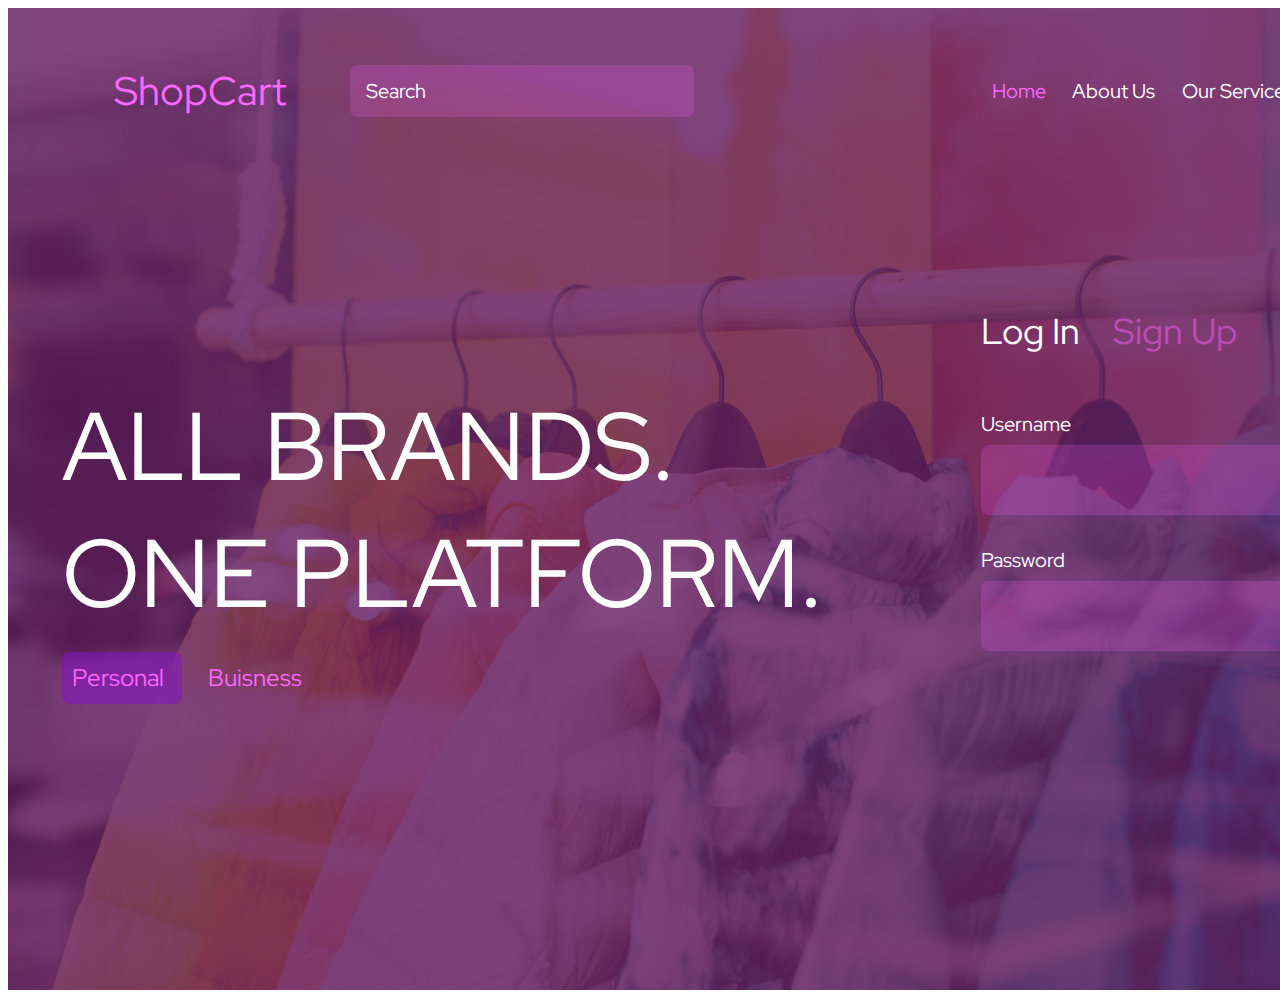
<file: index.html>
<html>
    <head>
        <title>Ass1</title>

        <link href="https://fonts.googleapis.com/css?family=Red+Hat Display&display=swap" rel="stylesheet">
        <link rel="stylesheet" href="styles.css">
    </head>
    
    <body>
        <div class = im>
            <div  class = "bgC"></div>
            <div class = tBar>
                
                <span  class = "logo">ShopCart</span>

                <div class = sBarAllign>
                    <span  class = "searchBar">Search</span>
                </div>

                <div class = buttonAllign>

                    <span  class = "hButton">Home</span>
                    <span  class = "aButton">About Us</span>
                    <span  class = "servButton">Our Services</span>
                    <span  class = "cButton">Contact</span>

                </div>
            </div>
            <div class = pageAllignment>

                <div class = taglineAllign>
                    <span  class = "tagline">ALL BRANDS.
                    ONE PLATFORM.</span>

                    <div class = accAllign>
                        <div class = accPColor>
                            <span  class = "accountP">Personal</span>
                        </div>

                        <div class = accBColor>
                            <span  class = "accountB">Buisness</span>
                        </div>
                        
                    </div>
                </div>
                <div class = logAllign>

                    <span  class = "login">Log In</span>
                    <span  class = "signup">Sign Up</span>
                    
                    <div class = usernameAllign>

                        <span  class = "uName">Username</span>
                        <div  class = "logDetailBox"></div>

                        <div class = passAllign>
                            <span  class = "pass">Password</span>
                            <div  class = "logDetailBox"></div>

                            <span  class = "fPass">Forgot Password?</span>
                        </div>

                        <div class = loginButtonAllign>
                            <span  class = "loginButton">Log In</span>
                        </div>
                    </div>
                </div>
            </div>
        </div>
    </body>
</html>
</file>
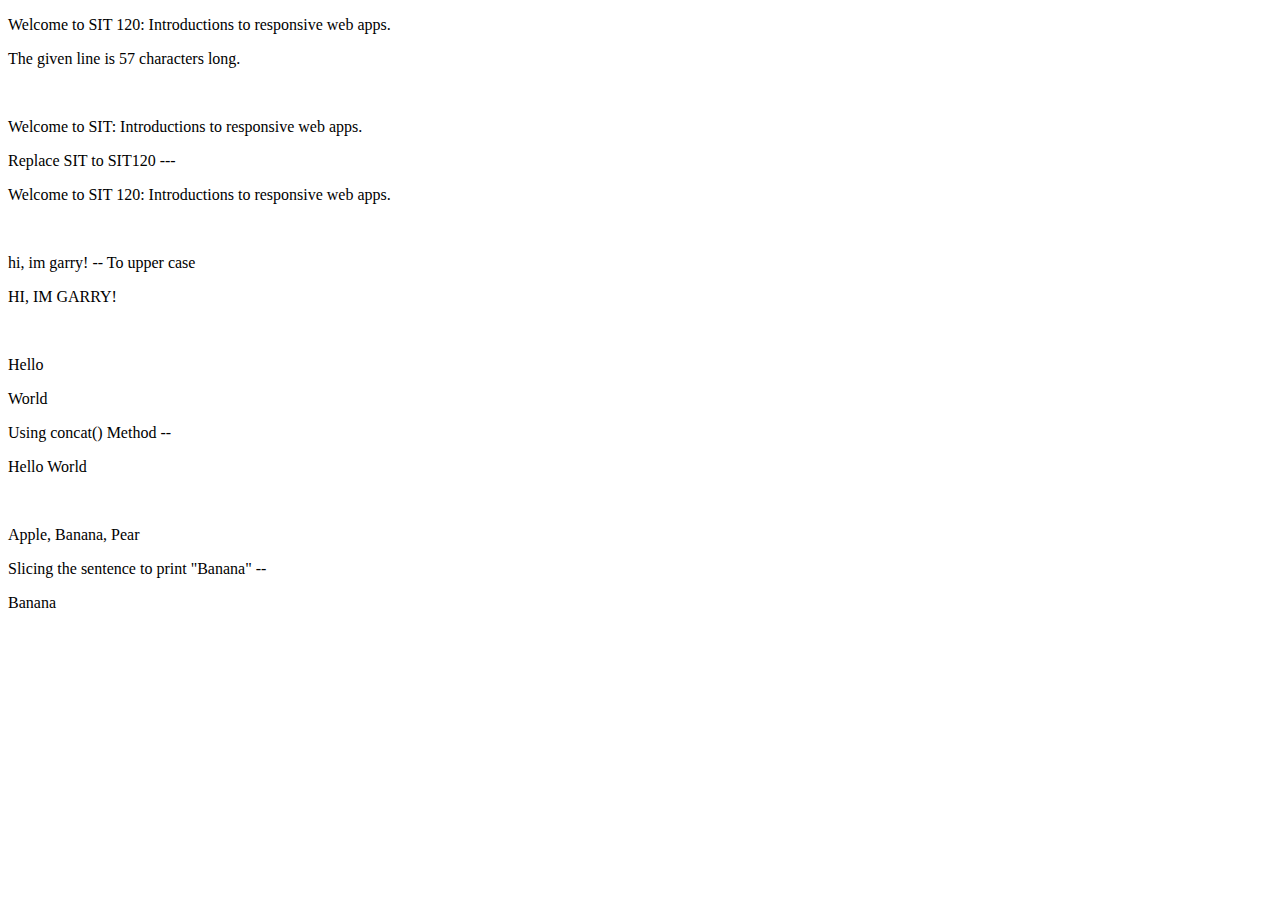
<file: Week 3/task1.html>
<!DOCTYPE html>
<html>

<head>
    <script>
        function length() {
            let text_length = document.getElementById("p").innerHTML.length;
            document.getElementById("output").innerHTML = "The given line is " + text_length + " characters long."
        }
        function replace() {
            let text = document.getElementById("a").innerHTML;
            document.getElementById("a").innerHTML = text.replace("SIT","SIT 120");
        }
        function toUpperCase() {
            let text = document.getElementById("b").innerHTML;
            document.getElementById("b").innerHTML = text.toUpperCase();
        }
        function concat(){
            let text1 = document.getElementById("c").innerHTML;
            let text2 = document.getElementById("d").innerHTML;
            let text3 = text1.concat(" ",text2);
            document.getElementById("text3").innerHTML = text3;
        }
        function slice(s) {
            let str = document.getElementById("s").innerHTML
            document.getElementById("o").innerHTML = str.slice(7,13);    
        }

    </script>
</head>

<body>
    <p id="p">Welcome to SIT 120: Introductions to responsive web apps.</p>
    <p id="output"></p>
    <script>
        length()
    </script>

    <br>

    <p>Welcome to SIT: Introductions to responsive web apps.</p>
    <p> Replace SIT to SIT120 --- </p>
    <p id="a">Welcome to SIT: Introductions to responsive web apps.</p>
    <p id="output"></p>
    <script>
        replace()
    </script>

    <br> 

    <p>hi, im garry! -- To upper case</p>
    <p id="b">HI, im garry!</p>
    <script>
        toUpperCase()
    </script>

    <br>
    <p id="c"> Hello</p>
    <p id="d"> World</p>
    <p> Using concat() Method -- </p>
    <p id="text3"></p>
    <script>
        concat()
    </script>
    
     <br>
     <p id="s">Apple, Banana, Pear</p>
     <p> Slicing the sentence to print "Banana" --</p>
     <p id="o"></p>
     <script>
        slice(s)
     </script> 

</body>

</html>
</file>
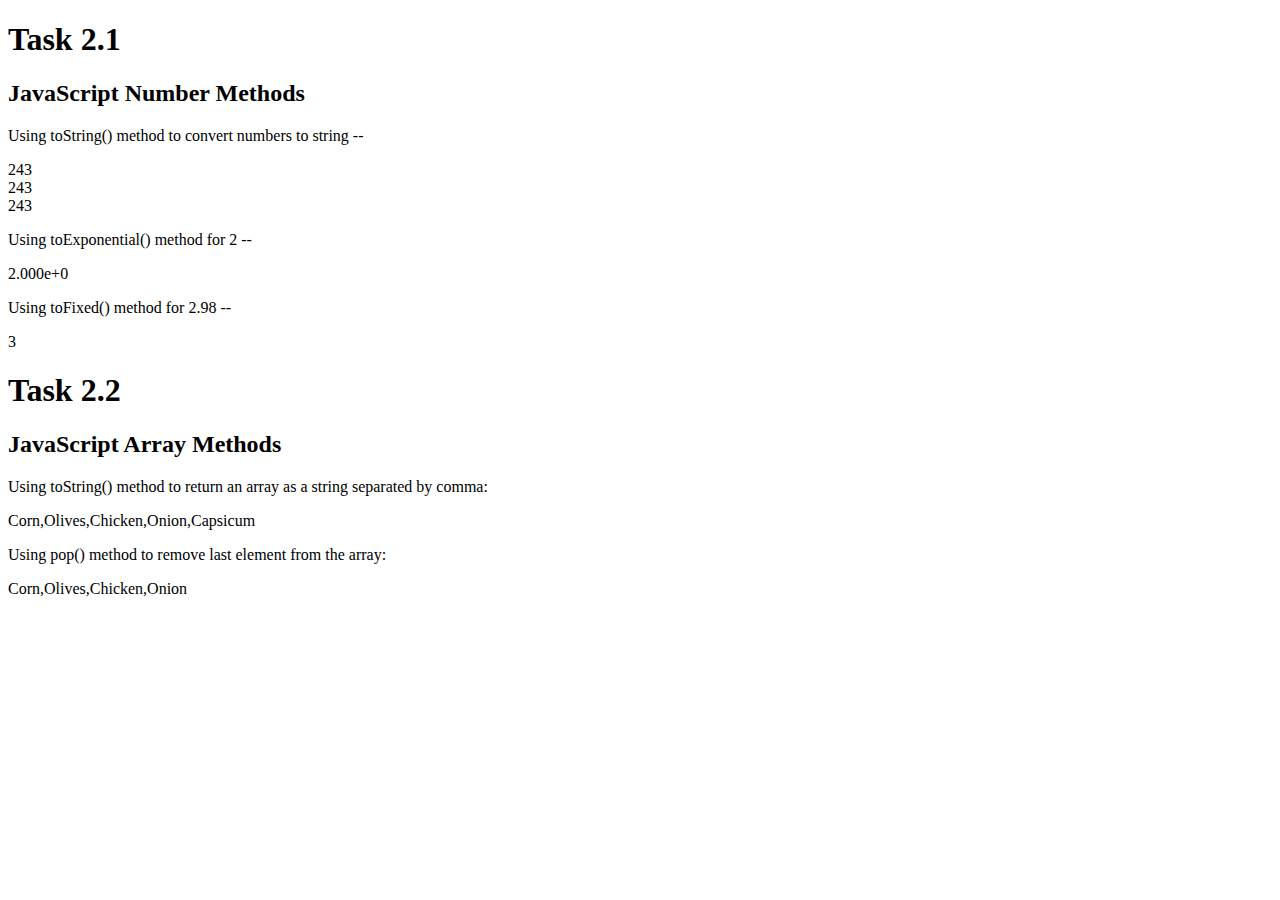
<file: Week 3/task2.html>
<!DOCTYPE html>
<html>

<body>
    <h1>Task 2.1</h1>
    <h2>JavaScript Number Methods</h2>

    <p>Using toString() method to convert numbers to string -- </p>
    <p id="demo"></p>
    <script>
        let x = 243;
        document.getElementById("demo").innerHTML = x.toString() + "<br>" + (243).toString() + "<br>" + (200 + 43).toString();
    </script>

    <p>Using toExponential() method for 2 --</p>
    <p id="p"></p>
    <script>
        let y = 2;
        document.getElementById("p").innerHTML = y.toExponential(3);
    </script>

    <p>Using toFixed() method for 2.98 --</p>
    <p id="z"></p>
    <script>
        let a = 2.98;
        document.getElementById("z").innerHTML = a.toFixed();
    </script>

    <h1>Task 2.2</h1>
    <h2>JavaScript Array Methods</h2>

    <p>Using toString() method to return an array as a string separated by comma:</p>
    <p id="d"></p>
    <script>
        const pizza = ["Corn", "Olives", "Chicken", "Onion", "Capsicum"];
        document.getElementById("d").innerHTML = pizza.toString();
    </script>

    <p>Using pop() method to remove last element from the array:</p>
    <p id="m"></p>
    <script>
        const piz = ["Corn", "Olives", "Chicken", "Onion", "Capsicum"];
        piz.pop();
        document.getElementById("m").innerHTML = piz;
    </script>
</body>

</html>
</file>
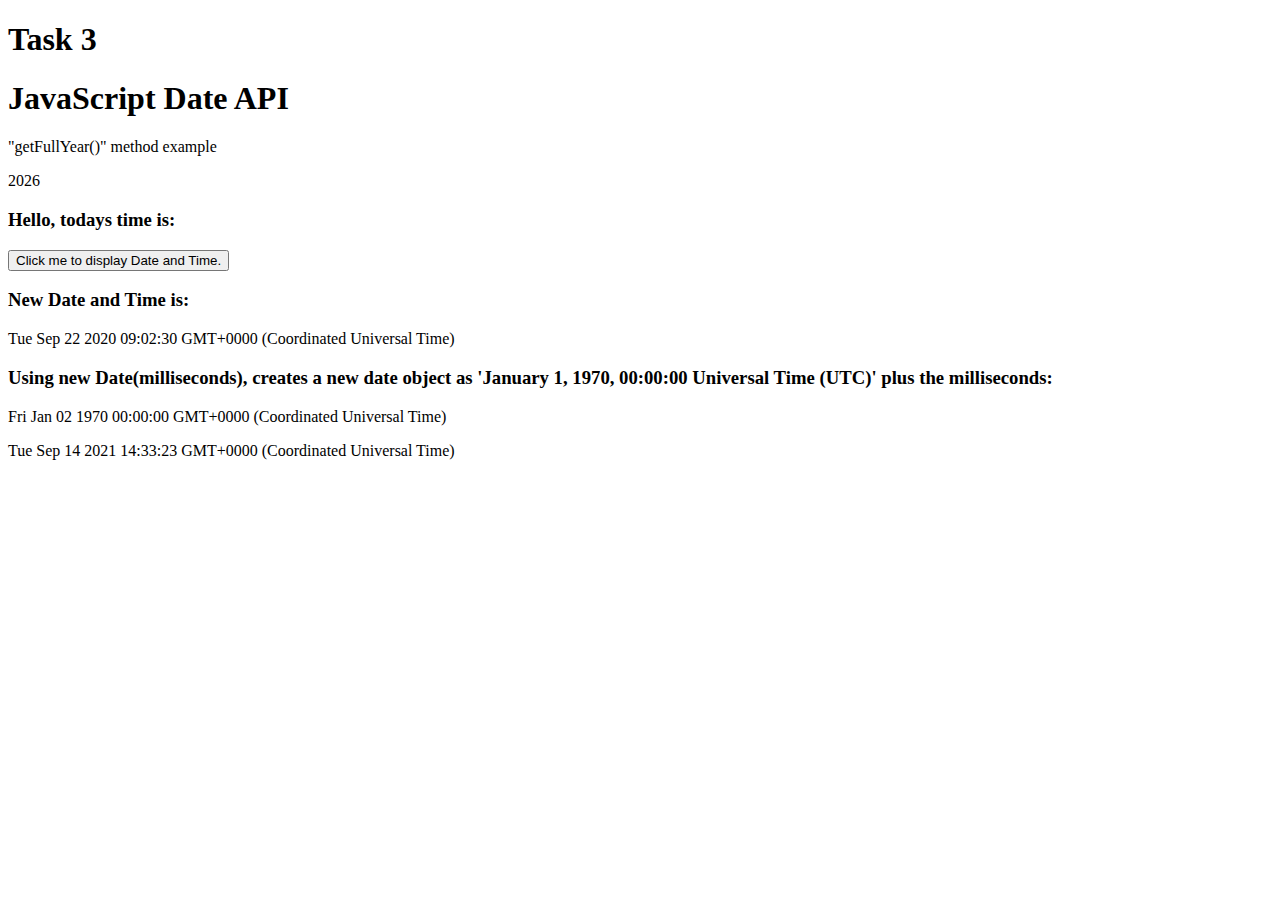
<file: Week 3/task3.html>
<!DOCTYPE html>
<html>

<body>
    <h1>Task 3</h1>
    <h1>JavaScript Date API</h1>
    <p>"getFullYear()" method example</p>
    <p id="demo"></p>
    <script>
        const d = new Date();
        document.getElementById("demo").innerHTML = d.getFullYear();
    </script>

    <h3>Hello, todays time is:</h3>

    <button type="button"
        onclick="document.getElementById('time').innerHTML = Date()">
        Click me to display Date and Time.</button>

    <p id="time"></p>

    <h3> New Date and Time is:</h3>
    <p id="newtime"></p>
    <script>
        const dd = new Date(2020, 08, 22, 09, 02, 30, 0);
        document.getElementById("newtime").innerHTML = dd;
    </script>
    
    <h3>Using new Date(milliseconds), creates a new date object as 'January 1, 1970, 
        00:00:00 Universal Time (UTC)' plus the milliseconds:</h3>
    <p id="do"></p>
    <script>
        const a = new Date(86400000);
        document.getElementById("do").innerHTML = a;
    </script>

    <p id="dis"></p>
    <script>
        const x = new Date();
        x.setFullYear(2021, 8, 14);
        document.getElementById("dis").innerHTML = x;
    </script>
    
</body>
</html>
</file>
<file: styles.css>
.im { 
	width:1512px;
	height:982px;

	background-image:url(images/fashion.png);
	background-size:cover;
}
.bgC { 
	background-color:rgba(101, 29, 98, 0.8);
	width:1512px;
	height:982px;

	left:0px;
	top:0px;
}
.tBar { 
	position:absolute;
	left:114px;
	top:64px;
}
.logo { 
	color:rgba(252, 103, 255, 1);
	width:188px;
	height:53px;

	left:0px;
	top:0px;
	font-family:Red Hat Display;
	text-align:left;
	font-size:40px;
	letter-spacing:0;
}
.sBarAllign { 
	background-color:rgba(252, 93, 255, 0.2);
	width:344px;
	height:52px;
	position:absolute;
	left:236px;
	top:0.5px;
	border-top-left-radius:8px;
	border-top-right-radius:8px;
	border-bottom-left-radius:8px;
	border-bottom-right-radius:8px;
}
.searchBar { 
	color:rgba(255, 255, 255, 1);
	width:62px;
	height:26px;
	position:absolute;
	left:16px;
	top:13px;
	font-family:Red Hat Display;
	text-align:left;
	font-size:20px;
	letter-spacing:0;
}
.buttonAllign { 
	width:406px;
	height:26px;
	position:absolute;
	left:878px;
	top:13.5px;
}
.hButton { 
	color:rgba(252, 102, 255, 1);
	width:56px;
	height:26px;
	position:absolute;
	left:0px;
	top:0px;
	font-family:Red Hat Display;
	text-align:left;
	font-size:20px;
	letter-spacing:0;
}
.aButton { 
	color:rgba(255, 255, 255, 1);
	width:86px;
	height:26px;
	position:absolute;
	left:80px;
	top:0px;
	font-family:Red Hat Display;
	text-align:left;
	font-size:20px;
	letter-spacing:0;
}
.servButton { 
	color:rgba(255, 255, 255, 1);
	width:117px;
	height:26px;
	position:absolute;
	left:190px;
	top:0px;
	font-family:Red Hat Display;
	text-align:left;
	font-size:20px;
	letter-spacing:0;
}
.cButton { 
	color:rgba(255, 255, 255, 1);
	width:75px;
	height:26px;
	position:absolute;
	left:331px;
	top:0px;
	font-family:Red Hat Display;
	text-align:left;
	font-size:20px;
	letter-spacing:0;
}
.pageAllignment { 
	width:1363px;
	height:471px;
	position:absolute;
	left:62px;
	top:307px;
}
.taglineAllign { 
	width:799px;
	height:322px;
	position:absolute;
	left:0px;
	top:74.5px;
}
.tagline { 
	color:rgba(255, 255, 255, 1);
	width:799px;
	height:254px;
	position:absolute;
	left:0px;
	top:0px;
	font-family:Red Hat Display;
	text-align:left;
	font-size:96px;
	letter-spacing:0;
}
.accAllign { 
	width:257px;
	height:52px;
	position:absolute;
	left:0px;
	top:270px;
}
.accPColor { 
	background-color:rgba(131, 13, 204, 0.5);
	width:120px;
	height:52px;
	position:absolute;
	left:0px;
	top:0px;
	border-top-left-radius:8px;
	border-top-right-radius:8px;
	border-bottom-left-radius:8px;
	border-bottom-right-radius:8px;
}
.accountP { 
	color:rgba(252, 102, 255, 1);
	width:100px;
	height:32px;
	position:absolute;
	left:10px;
	top:10px;
	font-family:Red Hat Display;
	text-align:left;
	font-size:24px;
	letter-spacing:0;
}
.accBColor { 
	width:121px;
	height:52px;
	position:absolute;
	left:136px;
	top:0px;
	border-top-left-radius:8px;
	border-top-right-radius:8px;
	border-bottom-left-radius:8px;
	border-bottom-right-radius:8px;
}
.accountB { 
	color:rgba(252, 102, 255, 1);
	width:101px;
	height:32px;
	position:absolute;
	left:10px;
	top:10px;
	font-family:Red Hat Display;
	text-align:left;
	font-size:24px;
	letter-spacing:0;
}
.logAllign { 
	width:444px;
	height:471px;
	position:absolute;
	left:919px;
	top:0px;
}
.login { 
	color:rgba(255, 255, 255, 1);
	width:108px;
	height:48px;
	position:absolute;
	left:0px;
	top:0px;
	font-family:Red Hat Display;
	text-align:left;
	font-size:36px;
	letter-spacing:0;
}
.signup { 
	color:rgba(252, 93, 255, 0.5);
	width:135px;
	height:48px;
	position:absolute;
	left:132px;
	top:0px;
	font-family:Red Hat Display;
	text-align:left;
	font-size:36px;
	letter-spacing:0;
}
.usernameAllign { 
	width:444px;
	height:367px;
	position:absolute;
	left:0px;
	top:104px;
}
.uName { 
	color:rgba(255, 255, 255, 1);
	width:94px;
	height:26px;
	position:absolute;
	left:0px;
	top:0px;
	font-family:Red Hat Display;
	text-align:left;
	font-size:20px;
	letter-spacing:0;
}
.logDetailBox { 
	background-color:rgba(252, 93, 255, 0.2);
	width:444px;
	height:70px;
	position:absolute;
	left:0px;
	top:34px;
	border-top-left-radius:8px;
	border-top-right-radius:8px;
	border-bottom-left-radius:8px;
	border-bottom-right-radius:8px;
}
.passAllign { 
	width:444px;
	height:143px;
	position:absolute;
	left:0px;
	top:136px;
}
.pass { 
	color:rgba(255, 255, 255, 1);
	width:88px;
	height:26px;
	position:absolute;
	left:0px;
	top:0px;
	font-family:Red Hat Display;
	text-align:left;
	font-size:20px;
	letter-spacing:0;
}
.fPass { 
	color:rgba(255, 255, 255, 1);
	width:137px;
	height:21px;
	position:absolute;
	left:307px;
	top:122px;
	font-family:Red Hat Display;
	text-align:left;
	font-size:16px;
	letter-spacing:0;
}
.loginButtonAllign { 
	background-color:rgba(252, 93, 255, 1);
	width:103px;
	height:48px;
	position:absolute;
	left:341px;
	top:319px;
	border-top-left-radius:8px;
	border-top-right-radius:8px;
	border-bottom-left-radius:8px;
	border-bottom-right-radius:8px;
}
.loginButton { 
	color:rgba(141, 24, 143, 1);
	width:71px;
	height:32px;
	position:absolute;
	left:16px;
	top:8px;
	font-family:Red Hat Display;
	text-align:left;
	font-size:24px;
	letter-spacing:0;
}
</file>
